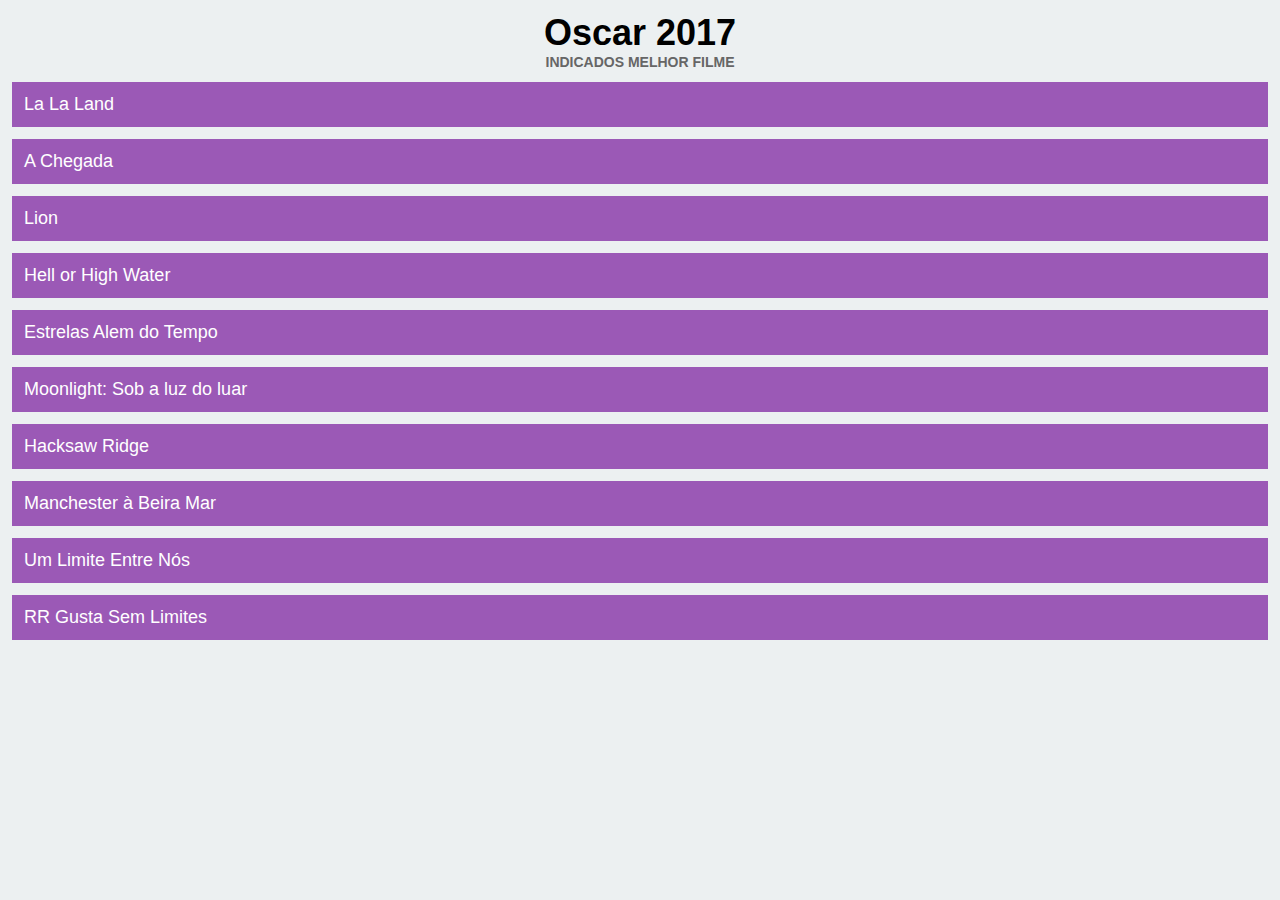
<file: Proj-001/index.html>
<!DOCTYPE html>
<html lang="pt-br"> 
    <head>
        <title> Oscar 2017 </title>
        <link rel="stylesheet" href="estilo.css">
    </head>
    
    <body>
        <h1>Oscar 2017</h1>
        <h2>Indicados Melhor Filme</h2>
               
           <ul>
            
                <li>La La Land</li>
                <li>A Chegada</li>
                <li>Lion</li>
                <li>Hell or High Water</li>
                <li>Estrelas Alem do Tempo</li>
                <li>Moonlight: Sob a luz do luar</li>
                <li>Hacksaw Ridge</li>
                <li>Manchester à Beira Mar</li>
                <li>Um Limite Entre Nós</li>
                <li>RR Gusta Sem Limites</li>
            
            </ul>
    
    </body>
    
    
</html>
</file>
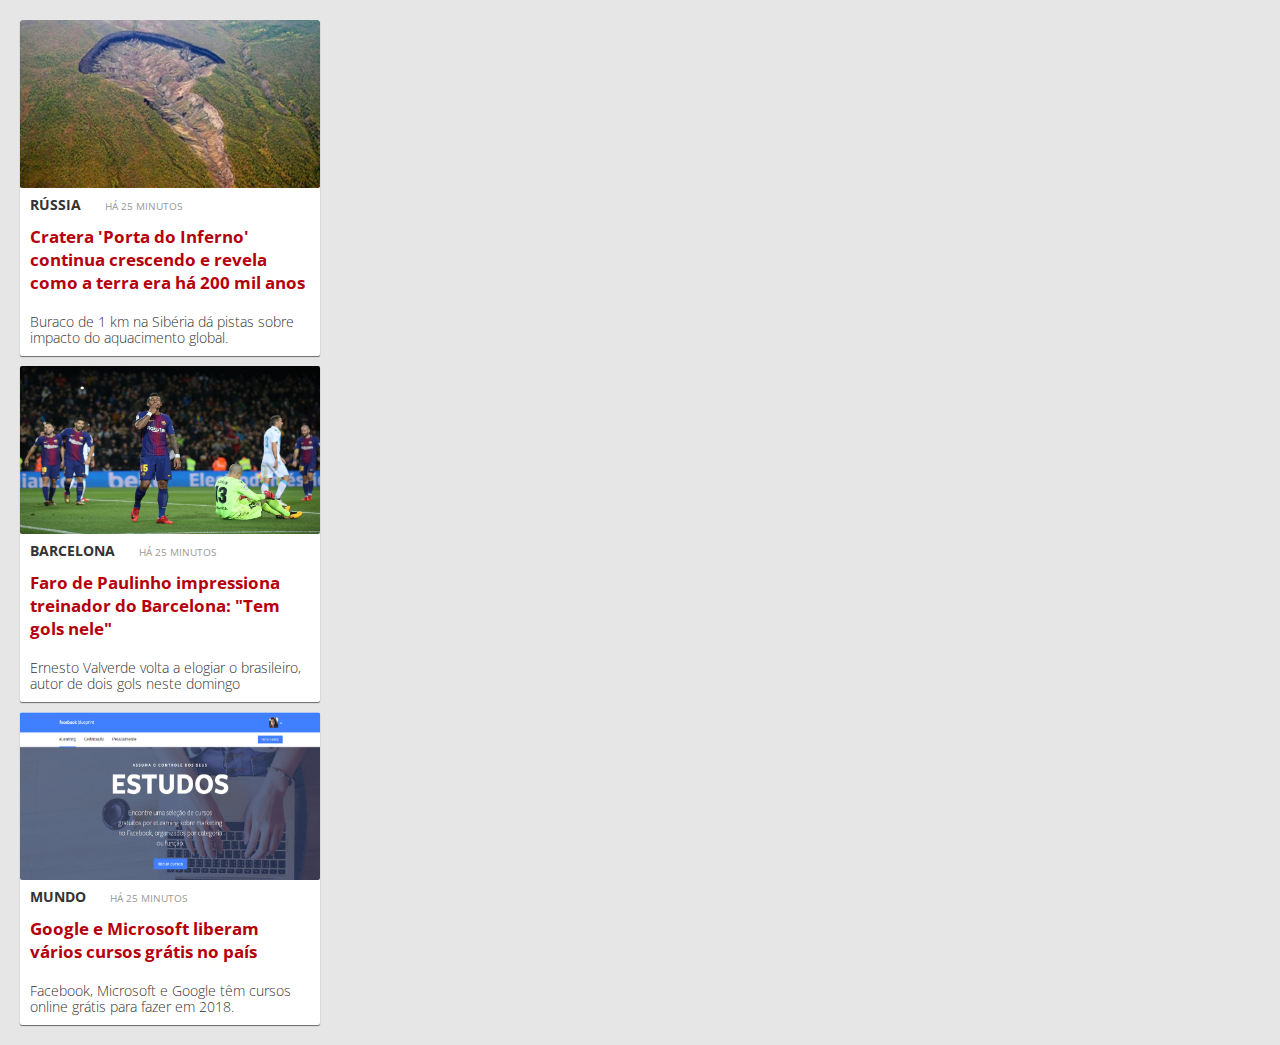
<file: Proj-002/index.html>
<!DOCTYPE html>
<html lang="en">
<head>
    <meta charset="UTF-8">
    <title>Thora News.com</title>
    <link rel="stylesheet" href="estilo.css">
    <link href="https://fonts.googleapis.com/css?family=Open+Sans" rel="stylesheet"><!--atraves deste link, podemos utilizar fontes que não tenha previamente, assim, buscamos a fonte desejada no site da google fonts -->
</head>
<body>
    
    <div class="noticia"> <!--aqui geramos uma caixa maior onde serão agrupados cada elemento-->
         <!--atraves do class, é possivel aribuir formatação de forma separada, neste caso, a formatação valerá apenas para a imagem, mas podemos agrupar outros elementos utilizando a mesma class-->
            <a href="http://bit.ly/pm-proj002-noticia">
                <img src="cratera.png" alt="Foto cratera" > <!--nem toda TAG necessita de fechamento-->
            </a> <!--<a> é uma TAG para adicionar links em imagem ou textos-->   
        
    
        <div class="materia"><!-- class materia abrange toda a informação-->
            <div class="texto_pequeno"><!-- texto pequeno abrange o rodapé da imagem-->
                <span class="local">Rússia</span> 
                <span class="quando">HÁ 25 MINUTOS</span> <!--TAG span serve para dividir texto em partes, sua caracteristica é que mantém os textos alinhados, podendo formatar separadamente-->
            </div>   
        </div>
            <div class="cratera">
                <h2>
                    <a href="">Cratera 'Porta do Inferno' continua crescendo e revela como a terra 
                    era há 200 mil anos         
                    </a> <!--novamente, linkamos o texto utilizando a TAG <a>-->
                </h2>
            </div>
    
            <div class="texto">
                <p>Buraco de 1 km na Sibéria dá pistas sobre impacto do aquacimento global.
                </p>    
            </div>
        
    
    </div>


<div class="noticia"> <!--aqui geramos uma caixa maior onde serão agrupados cada elemento-->
        <!--atraves do class, é possivel aribuir formatação de forma separada, neste caso, a formatação valerá apenas para a imagem, mas podemos agrupar outros elementos utilizando a mesma class-->
            <a href="https://s2.glbimg.com/tUTG_l4p5mkxmxNxQ4JAqAZ5ZZE=/0x0:2000x1236/1000x0/smart/filters:strip_icc()/s.glbimg.com/es/ge/f/original/2017/12/17/2017-12-17t212434z_682295125_rc11a448c000_rtrmadp_3_soccer-spain-fcb-cor_Mouquzh.jpg">
                <img src="paulinho.jpg" alt="Foto Paulinho" > <!--nem toda TAG necessita de fechamento-->
            </a> <!--<a> é uma TAG para adicionar links em imagem ou textos-->   
        
    
        <div class="materia"><!-- class materia abrange toda a informação-->
            <div class="texto_pequeno"><!-- texto pequeno abrange o rodapé da imagem-->
                <span class="local">barcelona</span> 
                <span class="quando">HÁ 25 MINUTOS</span> <!--TAG span serve para dividir texto em partes, sua caracteristica é que mantém os textos alinhados, podendo formatar separadamente-->
            </div>   
        </div>
            <div class="cratera">
                <h2>
                    <a href="https://globoesporte.globo.com/futebol/futebol-internacional/futebol-espanhol/noticia/faro-de-paulinho-impressiona-treinador-do-barcelona-tem-gols-nele.ghtml">Faro de Paulinho impressiona treinador do Barcelona: "Tem gols nele"         
                    </a> <!--novamente, linkamos o texto utilizando a TAG <a>-->
                </h2>
            </div>
    
            <div class="texto">
                <p>Ernesto Valverde volta a elogiar o brasileiro, autor de dois gols neste domingo
                </p>    
            </div>
        
    
    </div>

<div class="noticia"> <!--aqui geramos uma caixa maior onde serão agrupados cada elemento-->
        <!--atraves do class, é possivel aribuir formatação de forma separada, neste caso, a formatação valerá apenas para a imagem, mas podemos agrupar outros elementos utilizando a mesma class-->
            <a href="https://www.techtudo.com.br/noticias/2017/12/facebook-microsoft-e-google-tem-cursos-online-gratis-para-fazer-em-2018.ghtml">
                <img src="blueprint.png" > <!--nem toda TAG necessita de fechamento-->
            </a> <!--<a> é uma TAG para adicionar links em imagem ou textos-->   
            
        <div class="materia"><!-- class materia abrange toda a informação-->
            <div class="texto_pequeno"><!-- texto pequeno abrange o rodapé da imagem-->
                <span class="local">MUNDO</span> 
                <span class="quando">HÁ 25 MINUTOS</span> <!--TAG span serve para dividir texto em partes, sua caracteristica é que mantém os textos alinhados, podendo formatar separadamente-->
            </div>   
        </div>
            <div class="cratera">
                <h2>
                    <a href="https://www.techtudo.com.br/noticias/2017/12/facebook-microsoft-e-google-tem-cursos-online-gratis-para-fazer-em-2018.ghtml">Google e Microsoft liberam vários cursos grátis no país         
                    </a> <!--novamente, linkamos o texto utilizando a TAG <a>-->
                </h2>
            </div>
    
            <div class="texto">
                <p>Facebook, Microsoft e Google têm cursos online grátis para fazer em 2018.
                </p>    
            </div>
        
    
    </div>



</body>


</html>
</file>
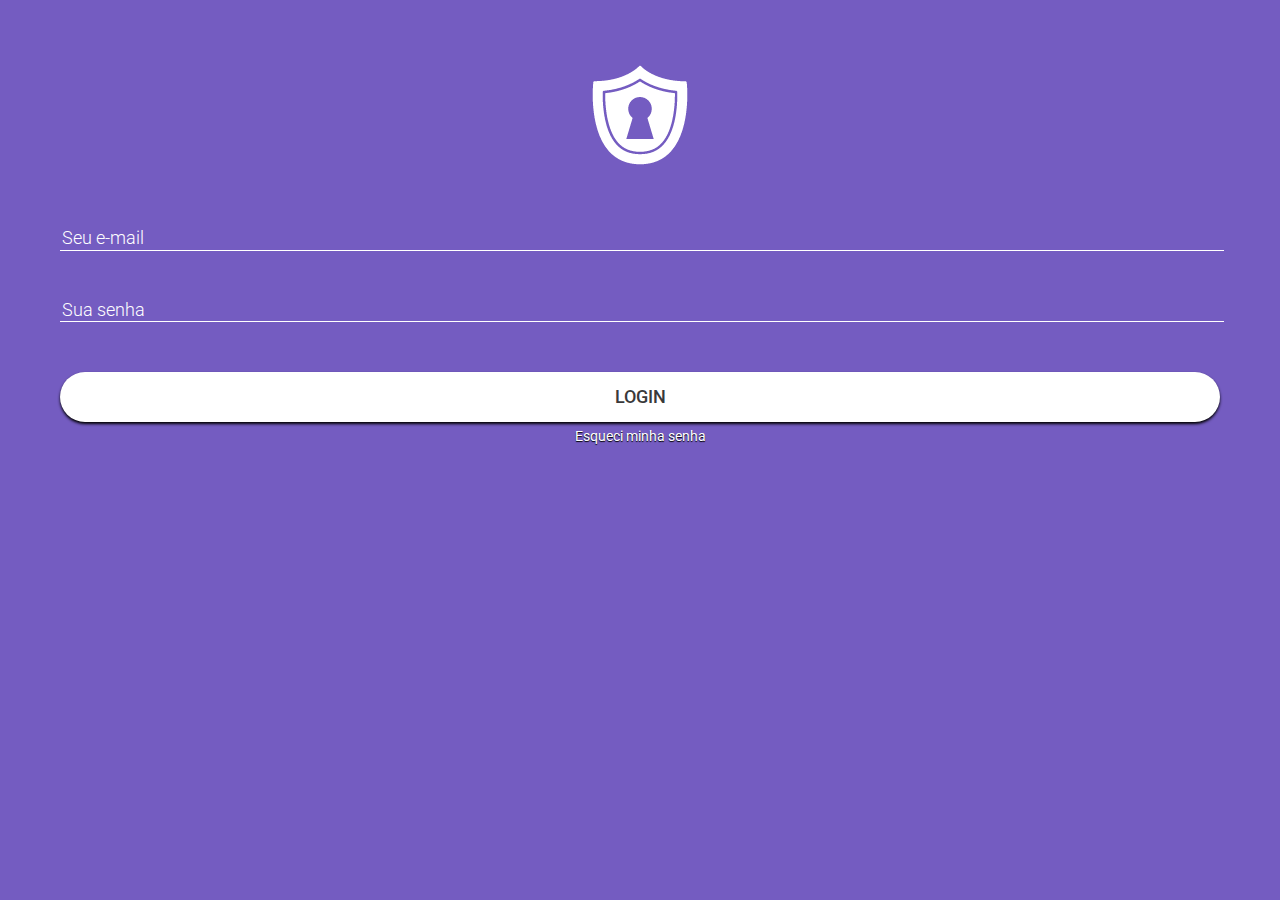
<file: Proj-003/index.html>
<!DOCTYPE html>
<html lang="pt-br">
<head>
    <meta charset="UTF-8">
    <title>Bem Vindo</title>
    <link rel="stylesheet" href="normalize.css">
    <link href="https://fonts.googleapis.com/css?family=Roboto:300,400,500" rel="stylesheet">
    <link rel="stylesheet" href="estilo.css">
</head>
<body>
    
    <img src="logo.png">
        
    <form> <!-- para inserir dados do usuário -->
        
        <input type="email" placeholder="Seu e-mail"> <!-- inserir dados em forma de texto -->
        
        <input type="password" maxlength="6" placeholder="Sua senha">
        
        <button type="submit">login</button>
            
    </form>
    
    <a href="senha.html">Esqueci minha senha</a>
    
    
</body>
</html>
</file>
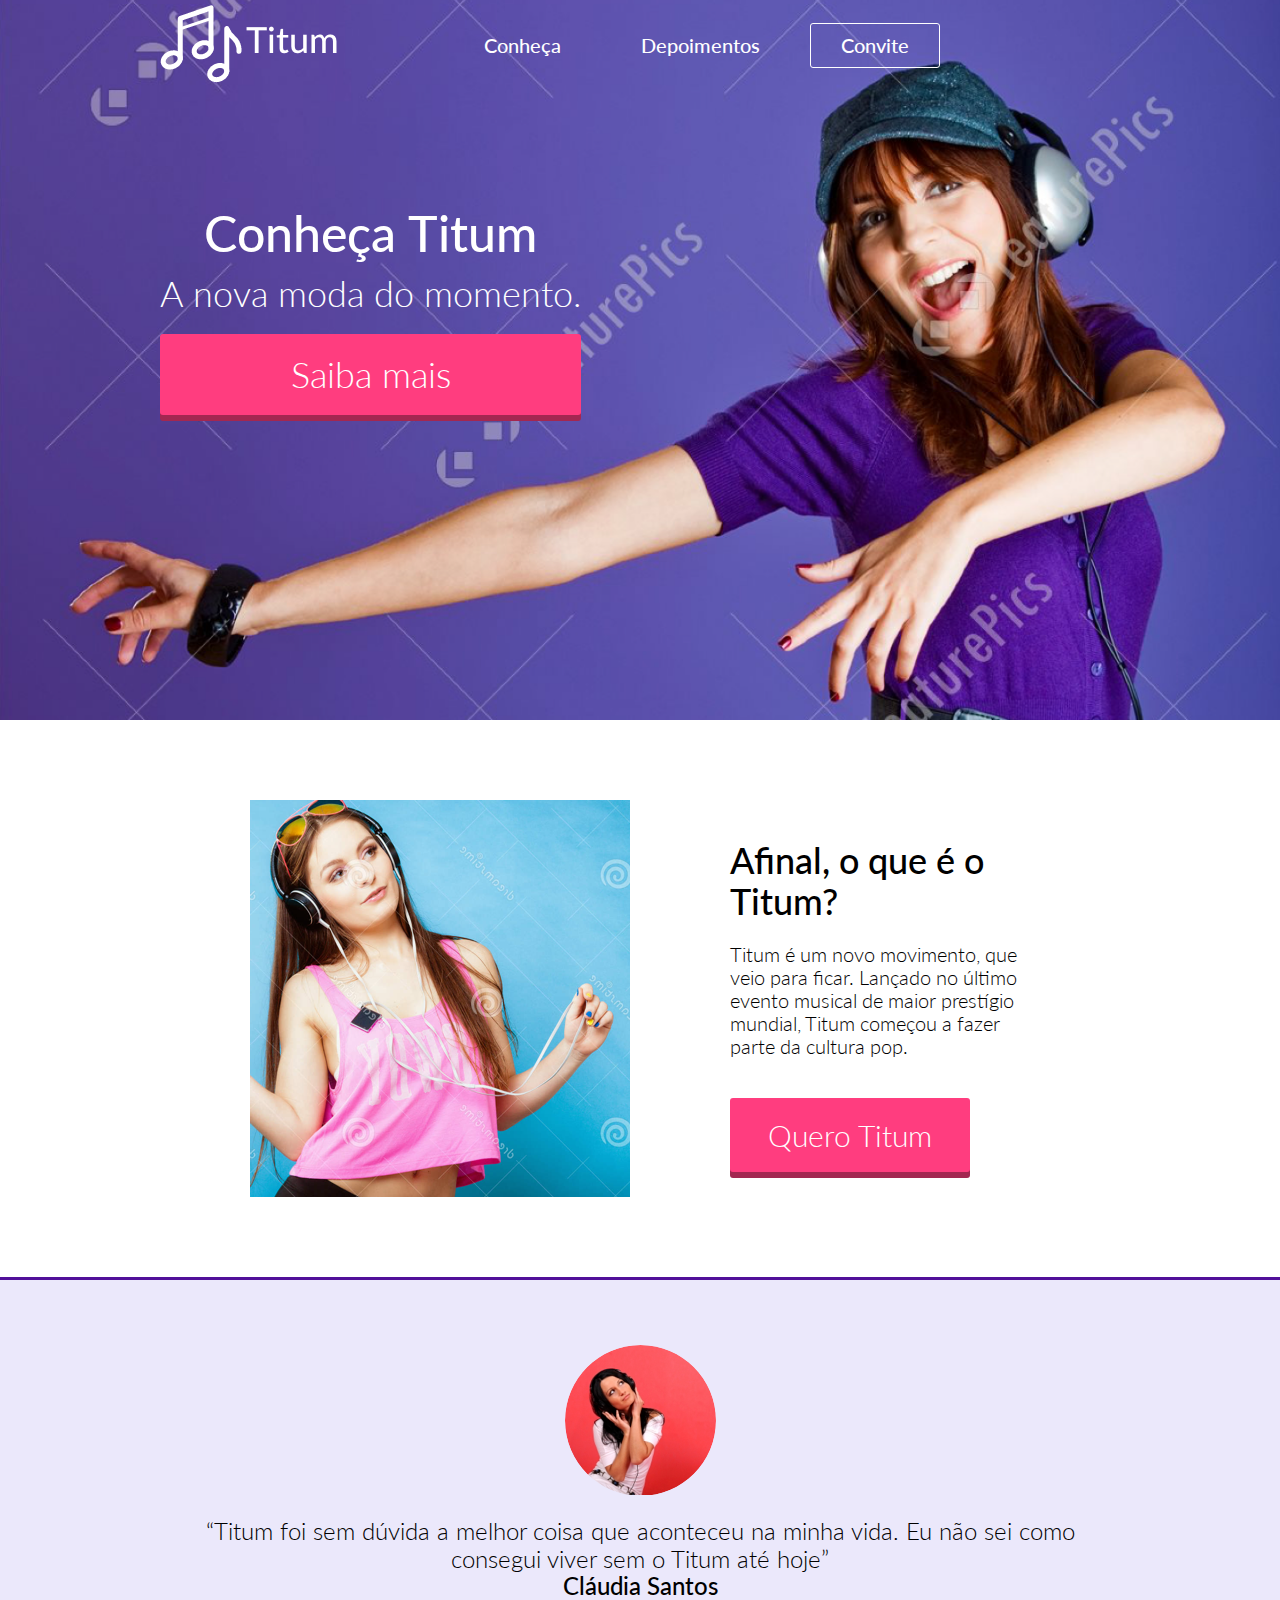
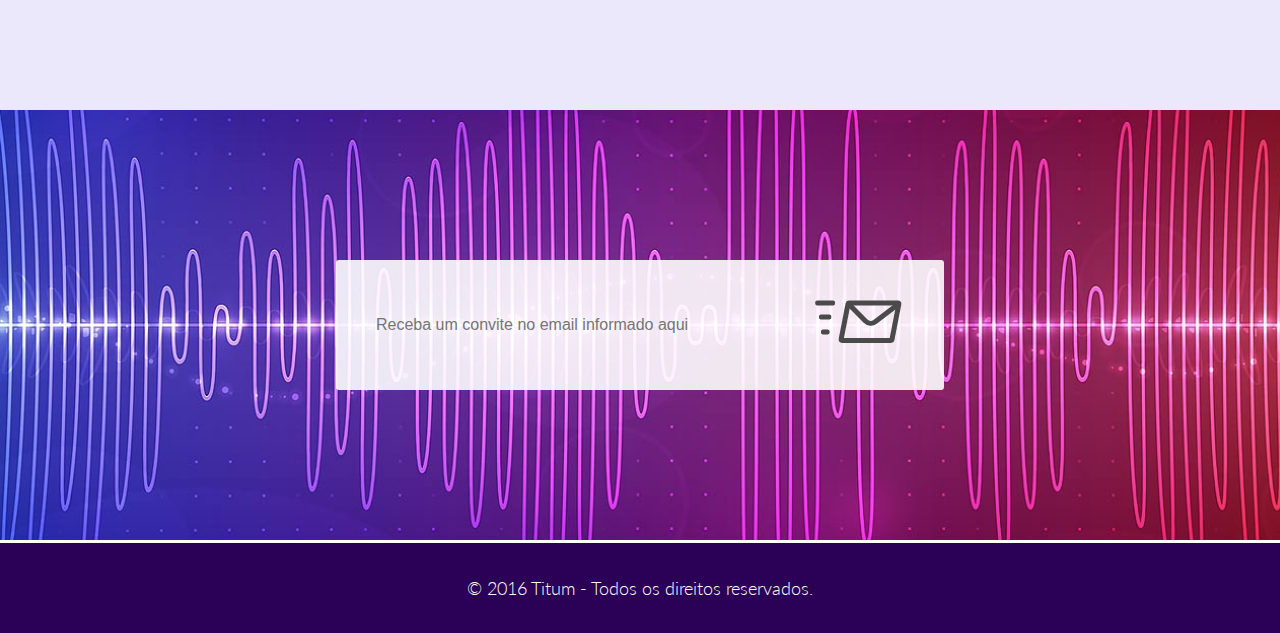
<file: proj-007/index.html>
<!DOCTYPE html>
<html lang="pt-br">
<head>
    <meta charset="UTF-8">
    <meta name="viewport" content="width=device-width, initial-scale=1.0">
    <meta http-equiv="X-UA-Compatible" content="ie=edge">
    
    <link rel="stylesheet" href="css/normalize.css">
    <link href="https://fonts.googleapis.com/css?family=Lato:300,400,700" rel="stylesheet">
    <link rel="stylesheet" href="css/main.css">
    <link rel="stylesheet" href="css/media.css">

    <title>Projeto 007</title>
</head>
<body> 
        

        <!-- inicio /header -->
        <header>
            <div class="container">
                <h1><span>Titum</span></h1>
                <nav>
                    <ul>
                        <li><a href="#conheca">Conheça</a></li>
                        <li><a href="#depoimentos">Depoimentos</a></li>
                        <li><a href="#convite">Convite</a></li>
                    </ul>
                </nav>
            </div>
        </header> <!-- fim header -->
        
        <!-- inicio topo -->  
        <section id="topo">
            <div class="container">          
                <div class="topo-container">
                    <h1>Conheça Titum</h1>
                    <p>A nova moda do momento.</p>
                    <h2  class="botao"><a href="#conheca">Saiba mais</a></h2>
                </div>
            </div>            
        </section> <!-- fim /topo -->
        
        <!-- inicio conheca -->
        <section id="conheca">
            <img src="img/fashion-teen-girl.png" alt="">
            <div class="conheca-container">
                <h1>Afinal, o que é o Titum?</h1>
                <p>Titum é um novo movimento, que veio para ficar. Lançado no último evento musical de maior prestígio mundial, Titum começou a fazer parte da cultura pop.</p>
                <h2 class="botao"><a href="#convite">Quero Titum</a></h2>
            </div>
        </section> <!-- fim /conheca -->

        <!-- inicio depoimentos -->
        <section id="depoimentos">
            <div class="container">
                <img src="img/woman-headphone.png">
                <p class="text-depoimentos">“Titum foi sem dúvida a melhor coisa que aconteceu na minha vida. Eu não sei como consegui viver sem o Titum até hoje”
                <br />
                    <span>Cláudia Santos</span>
                </p>
            </div>        
        </section> <!-- fim /depoimentos -->

        <!-- inicio convite -->
        <section id="convite">
            <div class="container">
                <form class="form-convite">
                    <input type="email" placeholder="Receba um convite no email informado aqui">
                    <button><span>Button</span></button>
                </form>
            </div>
        </section> <!-- fim /convite -->

        <footer>
            <p>© 2016 Titum - Todos os direitos reservados.</p>
        </footer>

</body>
</html>
</file>
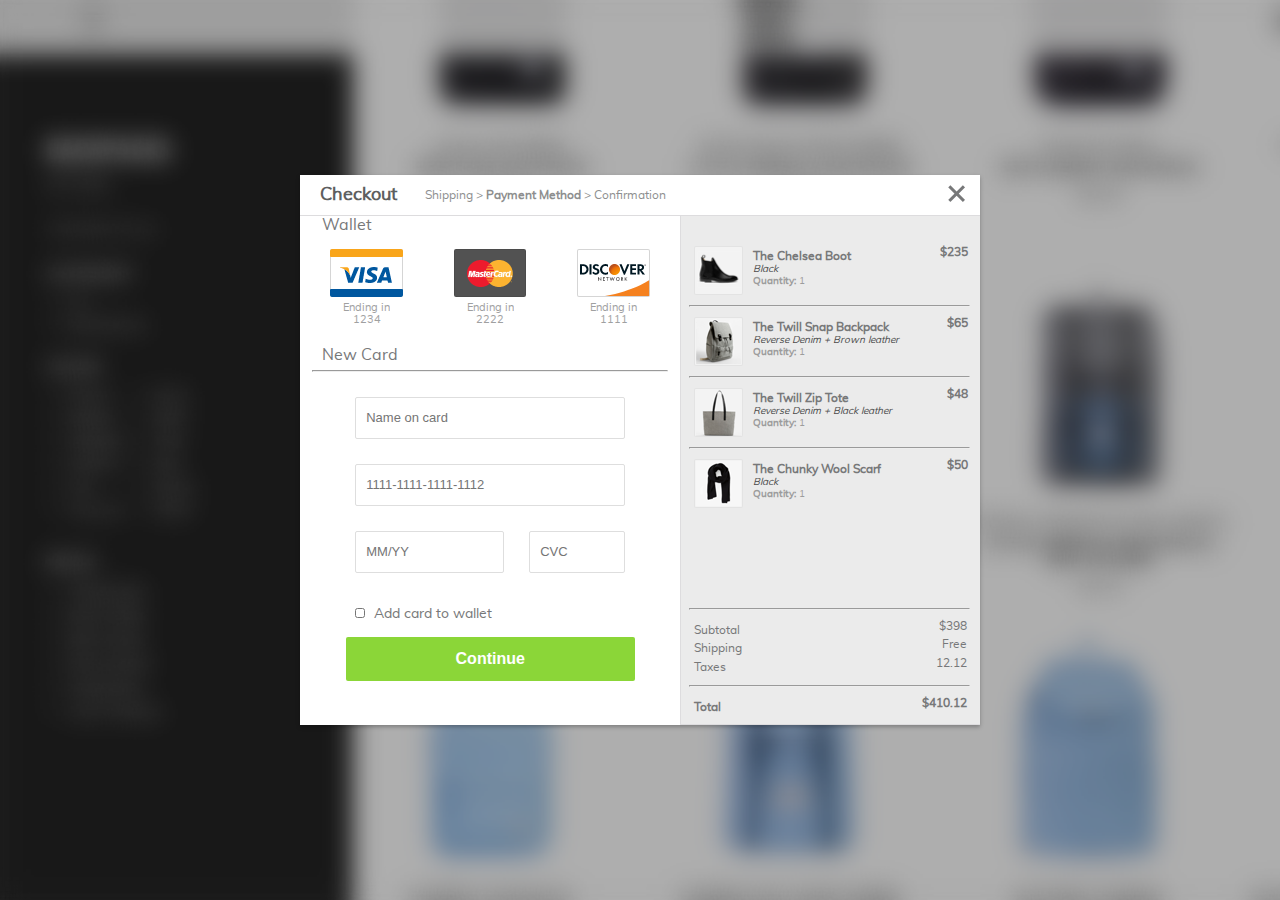
<file: proj-009/index.html>
<!DOCTYPE html>
<html lang="pt-br">
<head>
    <meta charset="UTF-8">
    <meta name="viewport" content="width=device-width, initial-scale=1.0">
    <meta http-equiv="X-UA-Compatible" content="ie=edge">
    
    <link rel="stylesheet" href="css/normalize.css">
    <link rel="stylesheet" href="fonts/stylesheet.css">
    <link rel="stylesheet" href="css/estilo.css">
    
    <title>Projeto 009</title>
</head>
<body>
    <div class="container">
        <header>
            <h1>Checkout </h1>
            <p>Shipping > <em>Payment Method</em> > Confirmation</p>
            <img src="img/closeicon.png">
        </header>
            
        <section id="principal">
            <div class="cartao">
                <fieldset>
                    <legend>Wallet</legend>
                    <ul class="tiposcartao">
                        <li class="alinhandocartao">
                            <figure>
                                <img src="img/visa.png">
                                <figcaption class="legenda">Ending in 1234</figcaption>
                            </figure>
                        </li>
                        <li class="alinhandocartao">
                            <figure>
                                <img src="img/master.png">
                                <figcaption class="legenda">Ending in 2222</figcaption>
                            </figure>
                        </li>
                        <li class="alinhandocartao">
                            <figure>
                                <img src="img/discover.png">
                                <figcaption class="legenda">Ending in 1111</figcaption>
                            </figure>
                        </li>
                    </ul>
                </fieldset>
                    
                <fieldset>
                    <legend>New Card</legend>
                    <hr class="linha">
                        
                    <form class="dadoscartao">
                        <input type="text" placeholder="Name on card">
                        <input type="text" placeholder="1111-1111-1111-1112">
                            
                        <div class="camposduplo">
                            <input class="campo1" type="text" placeholder="MM/YY">
                            <input class="campo2" type="text" placeholder="CVC">
                        </div>
                    </form>

                </fieldset>
                    
                <form class="addcart">
                    <div class="centro">
                        <input type="checkbox" id="check1">
                        <label for="check1">Add card to wallet</label>
                    </div>    
                </form>
                
                <div class="button">
                    <button type="submit">Continue</button>
                </div>    
            </div>
            

            <div class="cart">
                
                <div class="flexitensbox">
                    <div class="flexitens">
                        <img src="img/itemBota.png">
                        <div class="agroupdescription">
                            <ul>
                                <li class="descrip1">
                                    <span>The Chelsea Boot</span>
                                    <small>$235</small>
                                </li>
                                <li class="descrip2">Black</li>
                                <li class="descrip3">Quantity: <span>1</span></li>
                            </ul>
                        </div>
                    </div>

                    <hr class="linha">    

                    <div class="flexitens">
                        <img src="img/itemMochila.png">
                        <div class="agroupdescription">
                            <ul>
                                <li class="descrip1">
                                    <span>The Twill Snap Backpack</span>
                                    <small>$65</small>
                                </li>
                                <li class="descrip2">Reverse Denim + Brown leather</li>
                                <li class="descrip3">Quantity: <span>1</span></li>
                            </ul>
                        </div>
                    </div>

                    <hr class="linha">    

                    <div class="flexitens">
                        <img src="img/itemBolsa.png">
                        <div class="agroupdescription">
                            <ul>
                                <li class="descrip1">
                                    <span>The Twill Zip Tote</span>
                                    <small>$48</small>
                                </li>
                                <li class="descrip2">Reverse Denim + Black leather</li>
                                <li class="descrip3">Quantity: <span>1</span></li>
                            </ul>
                        </div>
                    </div>

                    <hr class="linha">    

                    <div class="flexitens">
                        <img src="img/itemCachecol.png">
                        <div class="agroupdescription">
                            <ul>
                                <li class="descrip1">
                                    <span>The Chunky Wool Scarf</span>
                                    <small>$50</small>
                                </li>
                                <li class="descrip2">Black</li>
                                <li class="descrip3">Quantity: <span>1</span></li>
                            </ul>
                        </div>
                    </div>
                </div>    
                
                <div class="total">

                    <hr class="linha">    

                    <ul>
                        <li>
                            <span class="subtotalbill">Subtotal</span>
                            <small class="subtotalbill">$398</small>
                        </li>
                        <li>
                            <span class="subtotalbill">Shipping</span>
                            <small class="subtotalbill">Free</small>
                        </li>
                        <li>
                            <span class="subtotalbill">Taxes</span>
                            <small class="subtotalbill">12.12</small>
                        </li>
                        
                        <hr class="linha">

                        <li>
                            <span class="totalbill">Total</span>
                            <small class="totalbill">$410.12</small>
                        </li>
                    </ul>
                </div>
            
            </div>
        </section>
    </div>
</body>
</html>
</file>
<file: Proj-001/estilo.css>
* {
    margin: 0;
    padding: 0; /* zera os espaçamentos de todo o projeto, por isso declaramos o * asterisco */
}

body{
    
    background-color: #ecf0f1; /* altera a cor de fundo do corpo do 
    projeto */ 
    padding: 12px; /* altera o espaçamento interno do body (corpo) do projeto */
    font-family: arial; /* altera a fonte do corpo todo do projeto */
    font-size: 18px; /* altera a fonte do corpo do projeto */
}

h1, h2{
    text-align: center; /* alinha o texto */
}

h2{
    text-transform: uppercase; /* customiza o texto (nesse caso, letras maiusculas) */
    font-size: 14px; /* altera o tamanho da fonte no h2 apenas */
    color: #666; /* altera a cor da fonte no h2 apenas */
    margin-bottom: 12px; /* espaçamento do h2 em relação aos li's */
}

li {
    list-style-type: none; /* ele retira o ponteiro à esquerda */
    margin-bottom: 12px; /* altera a margem debaixo (bottom) */
    padding: 12px; /* altera o espaçamento interno da caixa */
    color: white; /* altera a cor da fonte nos li's apenas */
    background-color: #9b59b6 ; /* altera a cor de fundo dos li´s apenas */
}
</file>
<file: Proj-002/estilo.css>
* {
    margin: 0;
    padding: 0;  /* primeiro zeramos todas as dimensões do projeto */
}
    
.noticia{
    
    width: 300px;
    background-color: #fff;
    border-radius: 2px;
    margin: 10px;
    box-shadow: 0px 1px 1px #666;
    
}

img{
        
    height: 168px;
    border-radius: 2px;
    width: 100%;
    
}


body{
    
    background-color: #e6e6e6;
    padding: 10px;
    font-family: 'Open Sans';
}

.noticia .materia{
    
    align-content: left;
    text-transform: uppercase;
    
}

.noticia .materia .texto_pequeno .local{
    
    font-weight: bold;
    color: #333333;
    font-size: 14px;
    padding: 10px;    
}

.noticia .materia .texto_pequeno .quando{
    
    
    color: #999999;
    font-size: 10px;
    padding: 10px;
}

.noticia .cratera{
    
    
    font-size: 11px; 
    padding: 10px;
    
    
}

.noticia .cratera a{
    
    text-decoration: none;
    color: #b5000d;

}

.noticia .texto{
    
    line-height: 16px;
    font-weight: 300;
    font-size: 14px; 
    color: #333333; 
    font-style: light;
    padding: 10px; 
    margin-bottom: 10px; /*espaço entra as materias para melhor visualização */
    
}
</file>
<file: Proj-003/estilo.css>
body{
    
    text-align: center;
    background-color: #745cc1;
    -webkit-font-smoothing: antialiased;
}

img{
    
    margin-top: 65px;
     
}

input{
    
    display: block;
    width: 100%;
    margin-bottom: 50px;
    background-color: transparent;
    border: none;
    border-bottom: 1px solid #fff;
    color: #fff;
    
}

button{
    
    width: 100%;
    background-color: #fff;
    border-radius: 40px;
    height: 50px;
    text-transform: uppercase;
    box-shadow: 0px 2px 3px 0px #000;
    border: none;
    color: #39393a;
    font-size: 18px;
    font-weight: 500;
    font-family: 'roboto', sans-serif;
    
}

a{
    
    color: #fff;
    text-shadow: 0 1px 1px #000;
    text-decoration: none;
    font-family: 'roboto', sans-serif;
    font-size: 14px;
    font-weight: 400;
    
}

form{
    
    padding: 60px 60px 5px 60px;

    
}

::-webkit-input-placeholder{
    
    font-family: 'roboto', sans-serif;
    font-size: 18px;
    font-weight: 300;
    color: #fff;
    
}
</file>
<file: proj-007/css/main.css>
@import url(header.css);
@import url(topo.css);
@import url(conheca.css);
@import url(depoimentos.css);
@import url(convite.css);
@import url(footer.css);

* {
    margin: 0;padding: 0;
    list-style: none;
}

body {
    font-family: 'Lato', sans-serif;
}

.container {
    width: 960px;
    display: flex;
    justify-content: space-between;
    align-items: center;
    margin: 0 auto;  /* centralizando o container */
}

.botao {
    background-color: #ff3d7f;
    box-shadow: 0 6px 0 #a32751;
    border-radius: 3px;
    text-align: center;
}
</file>
<file: proj-007/css/media.css>
@media screen and (max-width: 600px) {
    /* responsividade */
    header .container{
        padding: 10px;
    }

    header ul {
        display: none;
    }

    .container { /* largura a tudo que está dentro do container centralizando ao centro */
        width: 90%;
        text-align: center;
    }

    #topo .topo-container {
        padding: 10px;
        padding-top: 225px;
    }

    #conheca {
        display: flex;
        flex-direction: column;
        padding: 10px;
        text-align: center;
    }

    #conheca .conheca-container {
        width: 90%;
        padding: 10px;
    }
    
    #conheca img {
        width: 90%;
        height: 300px;
        margin: 0 auto;
        padding: 40px 0px;
    }

    #conheca .conheca-container h2 {
        margin: 0 auto;
    }

    #depoimentos {
        padding: 10px;
    }

    #convite .form-convite {
        display: block; /* colocar em coluna o placeholder e o botao */
        text-align: center;
    }

    #convite .form-convite input {
        width: 100%;
        padding-bottom: 10px;
    }


}
</file>
<file: proj-009/fonts/stylesheet.css>
/*! Generated by Font Squirrel (https://www.fontsquirrel.com) on June 28, 2018 */



@font-face {
    font-family: 'muliextrabold';
    src: url('muli-extrabold-webfont.woff2') format('woff2'),
         url('muli-extrabold-webfont.woff') format('woff');
    font-weight: normal;
    font-style: normal;

}




@font-face {
    font-family: 'muliextralight_italic';
    src: url('muli-extralightitalic-webfont.woff2') format('woff2'),
         url('muli-extralightitalic-webfont.woff') format('woff');
    font-weight: normal;
    font-style: normal;

}




@font-face {
    font-family: 'muliregular';
    src: url('muli-regular-webfont.woff2') format('woff2'),
         url('muli-regular-webfont.woff') format('woff');
    font-weight: normal;
    font-style: normal;

}
</file>
<file: proj-009/css/estilo.css>
@import url(header.css);
@import url(cartao.css);
@import url(cart.css);

* {
    margin: 0; padding: 0;
}

html { /* porque tem que alinhar no html, não sei, mas dá certo */
    height: 100%; /* altura 100% para conseguirmos alinhar verticalmente */
    display: flex;
    justify-content: center;
    align-items: center;
    background-image: url(../img/background.png);
    background-repeat: no-repeat;
    background-size: cover;
    font-family: 'muliregular';
}

.container {
    background-color:#ffffff;
    width: 680px;
    height: 550px;
    box-shadow: 0 2px 4px rgba(0, 0, 0, 0.27);
}

.linha {
    color: rgba(151, 151, 151, 0.2);
    background-color: rgba(151, 151, 151, 0.2);
    width: 354px;
}

section#principal {
    display: flex;
}
</file>
